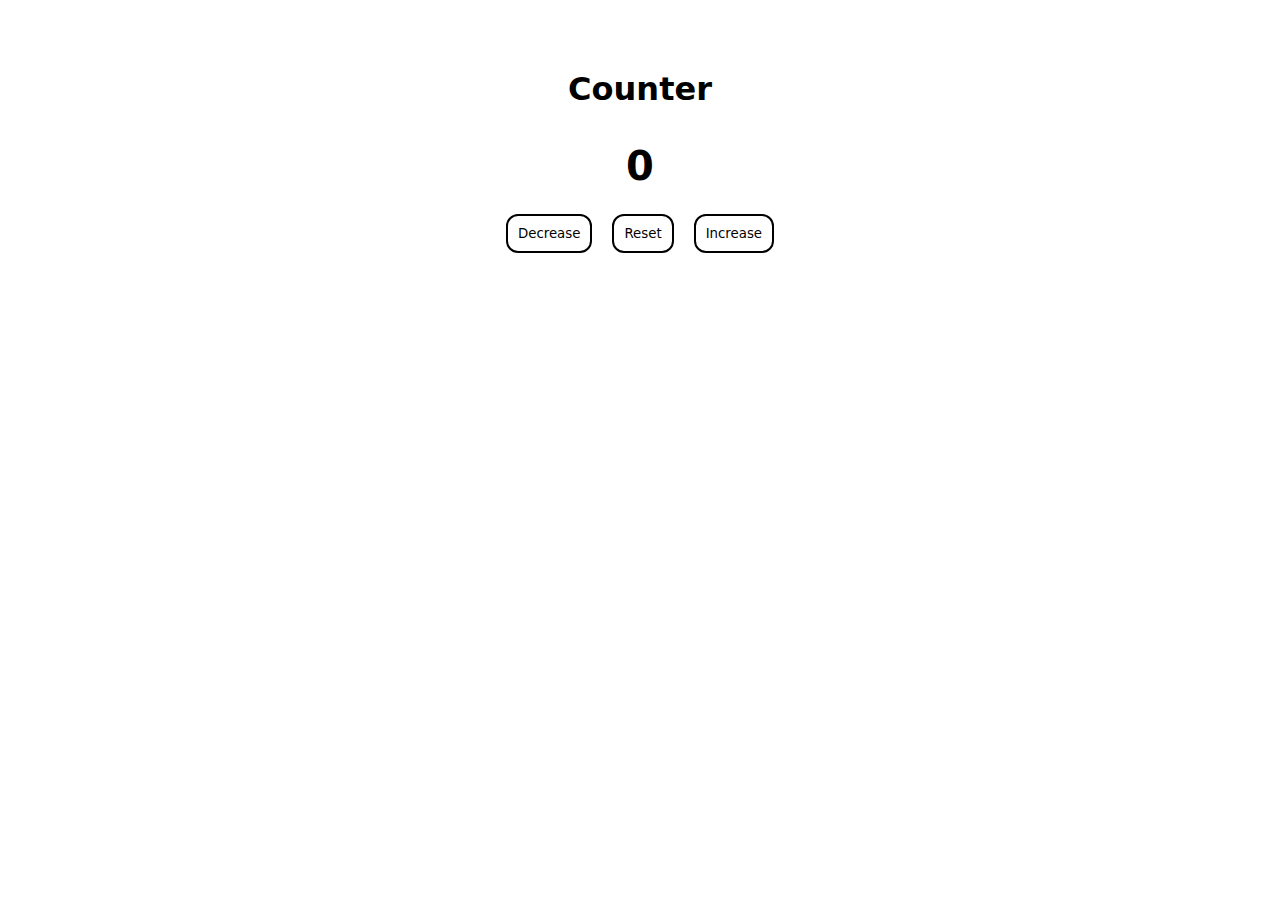
<file: counter/index.html>
<!DOCTYPE html>
<html lang="en">

<head>
    <meta charset="UTF-8">
    <meta http-equiv="X-UA-Compatible" content="IE=edge">
    <meta name="viewport" content="width=device-width, initial-scale=1.0">
    <link rel="stylesheet" href="style.css">
    <title>Counter</title>
</head>

<body>
    <div class="container">
        <h1>Counter</h1>
        <label id="countLabel">0</label>
        <div class="btn-container">
            <button id="decreaseBtn" class="btn">Decrease</button>
            <button id="resetBtn" class="btn">Reset</button>
            <button id="increaseBtn" class="btn">Increase</button>
        </div>
    </div>


    <script src="index.js"></script>

</body>

</html>
</file>
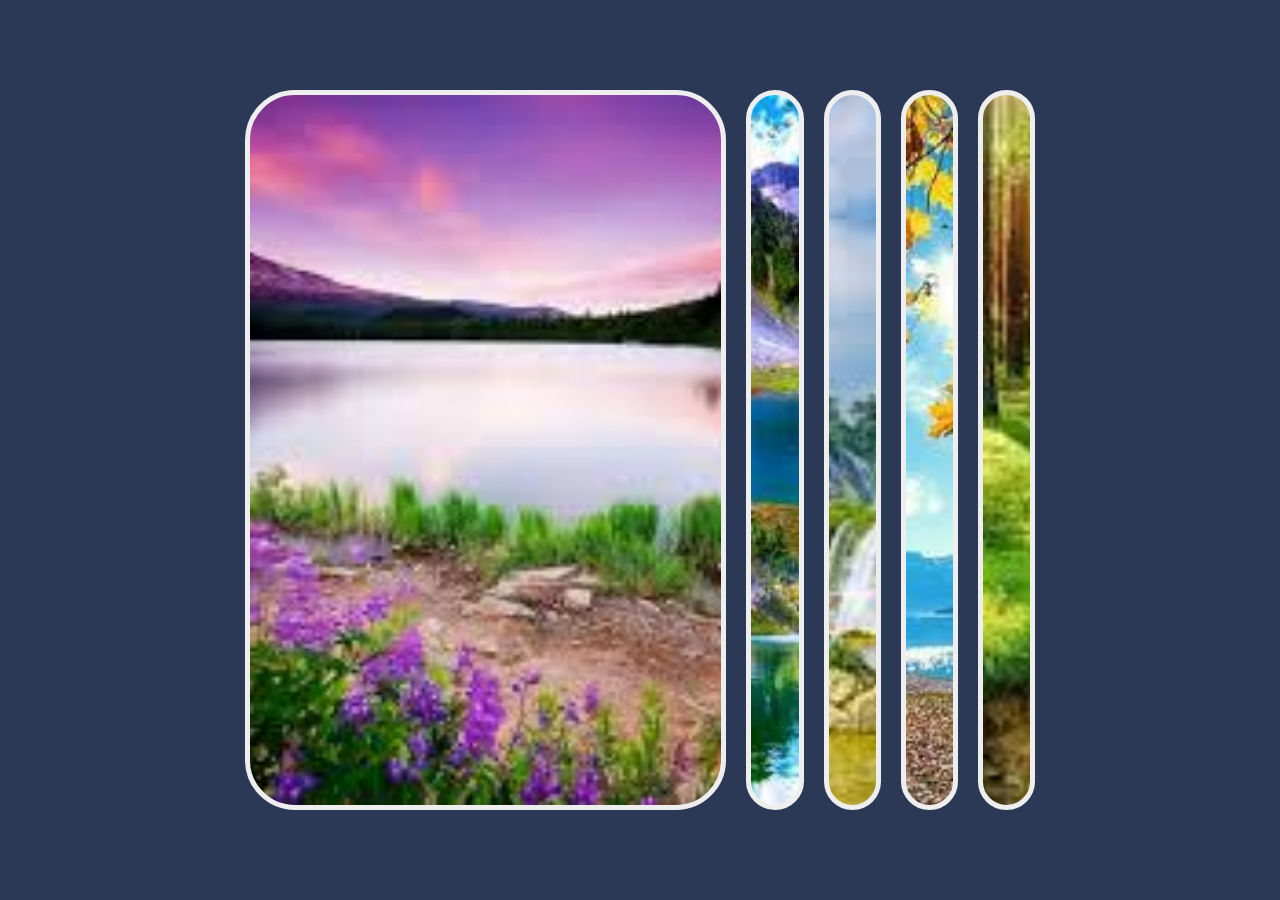
<file: expandingCards/index.html>
<!DOCTYPE html>
<html lang="en">

<head>
    <meta charset="UTF-8">
    <meta http-equiv="X-UA-Compatible" content="IE=edge">
    <meta name="viewport" content="width=device-width, initial-scale=1.0">
    <link rel="stylesheet" href="style.css">
    <title>Document</title>
</head>

<body>
    <div class="container">
        <div class="panel active" style="background-image: url(imgs/flowers.jpg);"></div>
        <div class="panel" style="background-image: url(imgs/mountain.jpg);"></div>
        <div class="panel" style="background-image: url(imgs/river.jpg);"></div>
        <div class="panel" style="background-image: url(imgs/sea.jpg);"></div>
        <div class="panel" style="background-image: url(imgs/trees.jpg);"></div>
    </div>



    <script src="index.js"></script>
</body>

</html>
</file>
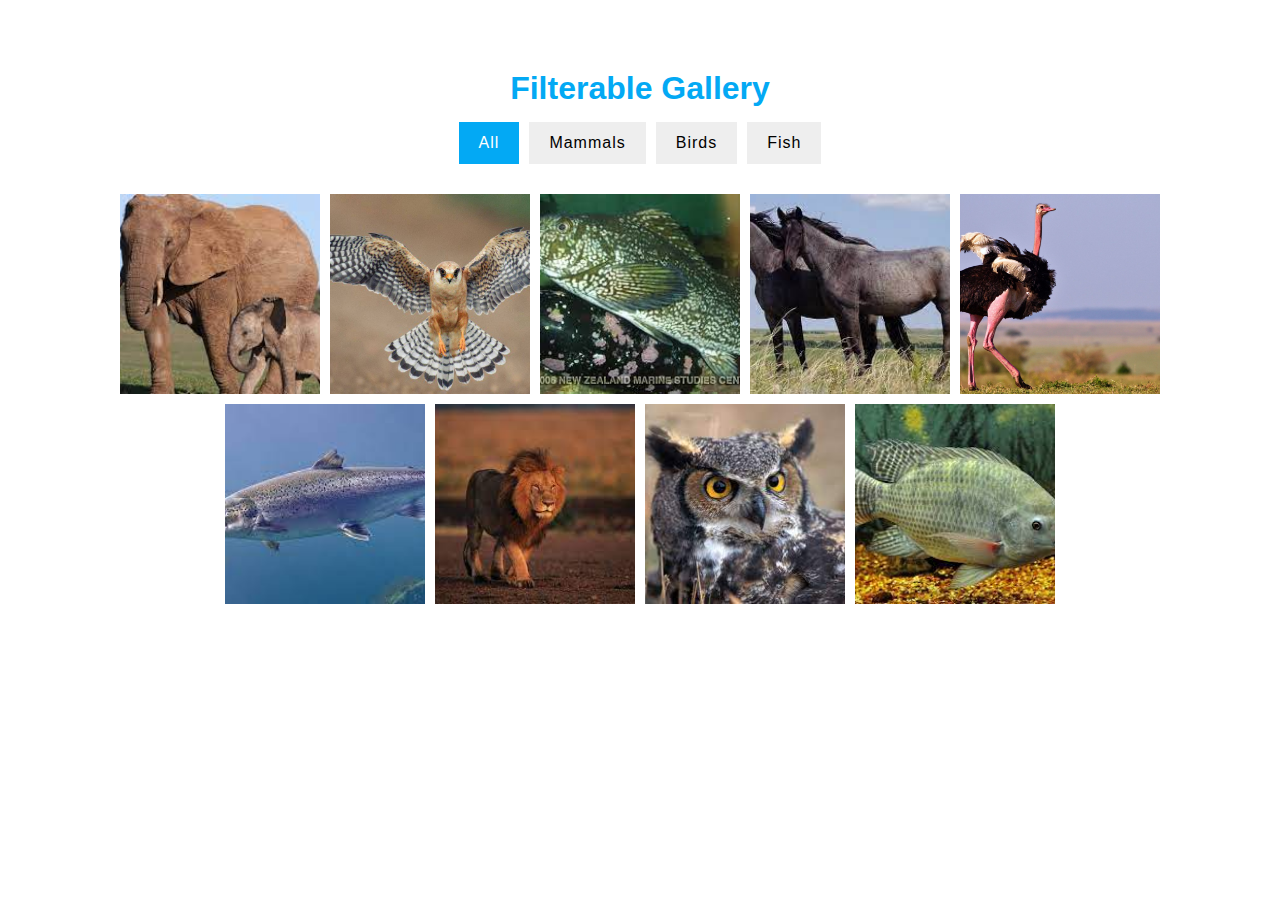
<file: filterableGallery/index.html>
<!DOCTYPE html>
<html lang="en">

<head>
    <meta charset="UTF-8">
    <meta http-equiv="X-UA-Compatible" content="IE=edge">
    <meta name="viewport" content="width=device-width, initial-scale=1.0">
    <link rel="stylesheet" href="style.css">
    <title>Document</title>
</head>

<body>
    <section>
        <h1>Filterable Gallery</h1>
        <ul>
            <li class="list active" data-filter="all">All</li>
            <li class="list" data-filter="mammals">Mammals</li>
            <li class="list" data-filter="birds">Birds</li>
            <li class="list" data-filter="fish">Fish</li>
        </ul>
        <div class="animals">
            <div class="itemBox" data-item="mammals"><img src="imgs/elephant.jpg" alt="">
                <div class="filter">
                    <h1>elephant</h1>
                </div>
            </div>
            <div class="itemBox" data-item="birds"><img src="imgs/falcon.jpg" alt="">
                <div class="filter">
                    <h1>falcon</h1>
                </div>
            </div>
            <div class="itemBox" data-item="fish"><img src="imgs/marbleFish.jpg" alt="">
                <div class="filter">
                    <h1>marblefish</h1>
                </div>
            </div>
            <div class="itemBox" data-item="mammals"><img src="imgs/horse.jpg" alt="">
                <div class="filter">
                    <h1>horse</h1>
                </div>
            </div>
            <div class="itemBox" data-item="birds"><img src="imgs/ostrich.jpg" alt="">
                <div class="filter">
                    <h1>ostrich</h1>
                </div>
            </div>
            <div class="itemBox" data-item="fish"><img src="imgs/salmon.jpg" alt="">
                <div class="filter">
                    <h1>salmon</h1>
                </div>
            </div>
            <div class="itemBox" data-item="mammals"><img src="imgs/lion.jpg" alt="">
                <div class="filter">
                    <h1>lion</h1>
                </div>
            </div>
            <div class="itemBox" data-item="birds"><img src="imgs/owl.jpg" alt="">
                <div class="filter">
                    <h1>owl</h1>
                </div>
            </div>
            <div class="itemBox" data-item="fish"><img src="imgs/telapia.jpg" alt="">
                <div class="filter">
                    <h1>telapia</h1>
                </div>
            </div>
        </div>
    </section>

    <script src="index.js"></script>
</body>

</html>
</file>
<file: counter/style.css>
* {
    margin: 0;
    padding: 0;
    box-sizing: border-box;
    font-family: system-ui, -apple-system, BlinkMacSystemFont, 'Segoe UI', Roboto, Oxygen, Ubuntu, Cantarell, 'Open Sans', 'Helvetica Neue', sans-serif;
}

.container {
    display: flex;
    align-items: center;
    justify-content: center;
    flex-direction: column;
    margin: 50px;
}

.btn {
    padding: 10px;
    margin: 10px;
    border: 2px solid #000;
    border-radius: 12px;
    color: #000;
    background: none;
    outline: none;
}

h1 {
    margin: 20px;
}

label {
    margin: 15px;
    font-size: 40px;
    font-weight: bold;
}

.btn-container {
    display: flex;
    flex-direction: row;
}
</file>
<file: expandingCards/style.css>
*{
    box-sizing: border-box;
}
body{
    display: flex;
    justify-content: center;
    align-items: center;
    height: 100vh;
    overflow: hidden;
    margin: 0;
    background-color: #2b3957;
}
.container {
    display: flex;
    width: 90vh;
}
.panel{
    background-size: auto 100%;
    background-position: center;
    height: 80vh;
    border: 5px solid #eee;
    border-radius: 50px;
    cursor: pointer;
    flex: 0.5;
    margin: 10px;
    position: relative;
    transition: flex 0.7s ease-in;
}
.panel.active {
    flex: 5;
}
</file>
<file: filterableGallery/style.css>
*{
    font-family: sans-serif;
    margin: 0;
    padding: 0;
    box-sizing: border-box;
}

section{
    padding: 20px;
    width: 100%;
    display: flex;
    flex-direction: column;
    justify-content: center;
    align-items: center;
    margin: 40px auto;
}

h1 {
    color: #03a9f4;
    padding: 10px;
}

section ul {
    display: flex;
    justify-content: center;
    align-items: center;
    flex-wrap: wrap;
    margin-bottom: 20px;
}

section ul li {
    list-style: none;
    background-color: #eee;
    padding: 12px 20px;
    margin: 5px;
    letter-spacing: 1px;
    cursor: pointer;
}

section ul li.active {
    background-color: #03a9f4;
    color: #fff;
}

.animals{
    display: flex;
    justify-content: center;
    align-items: center;
    flex-wrap: wrap;
}

.animals .itemBox {
    position: relative;
    width: 200px;
    height: 200px;
    margin: 5px;
    display: block;
    overflow: hidden;
}

.animals .itemBox.hide {
    display: none;
}

.animals .itemBox img{
    position: absolute;
    top: 0;
    left: 0;
    width: 100%;
    height: 100%;
    object-fit: cover;
}

.animals .itemBox .filter {
    width: 100%;
    height: 100%;
    top: 0;
    right: -100%;
    position: absolute;
    background-color: #1f3d4829;
    backdrop-filter: blur(5px);
    color: white;
}

.animals .itemBox:hover .filter {
    right: 0;
}
</file>
